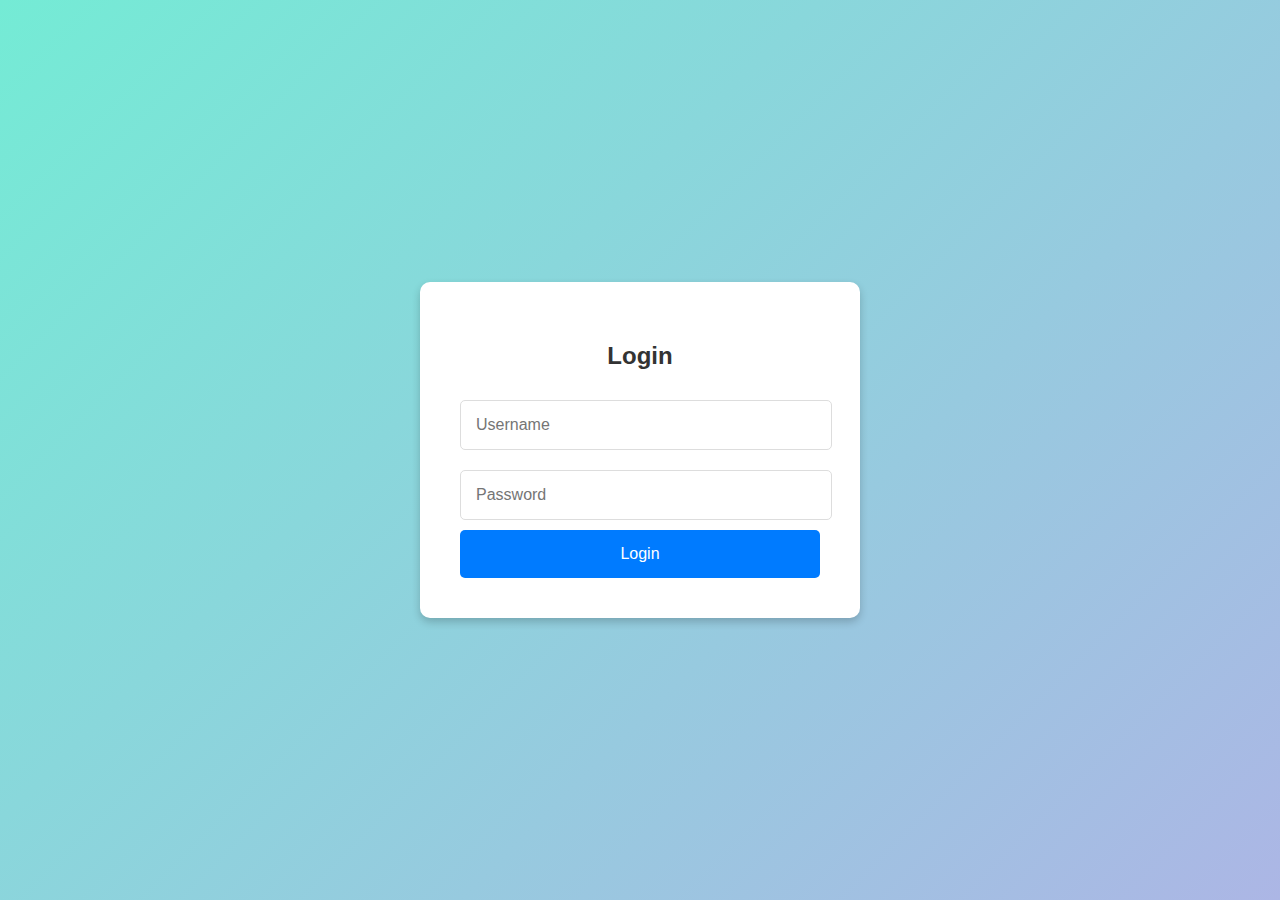
<file: index.html>
<!DOCTYPE html>
<html lang="en">
<head>
    <meta charset="UTF-8">
    <meta name="viewport" content="width=device-width, initial-scale=1.0">
    <title>Login</title>
    <link rel="stylesheet" href="style.css">
</head>
<body>
    <div class="login-container">
        <h2>Login</h2>
        <form id="loginForm">
            <input type="text" id="username" placeholder="Username" required>
            <input type="password" id="password" placeholder="Password" required>
            <button type="submit">Login</button>
            <p class="error-message" id="error-message">Invalid username or password</p>
        </form>
    </div>

    <script>
        document.getElementById('loginForm').addEventListener('submit', function(event) {
            event.preventDefault();
            const username = document.getElementById('username').value;
            const password = document.getElementById('password').value;
            const errorMessage = document.getElementById('error-message');

            if (username === 'Admin' && password === 'admin') {
                window.location.href = 'admin_dashboard.html';
            } else if (username === 'User' && password === 'user') {
                window.location.href = 'user_dashboard.html';
            } else {
                errorMessage.style.display = 'block';
            }
        });
    </script>
</body>
</html>
</file>
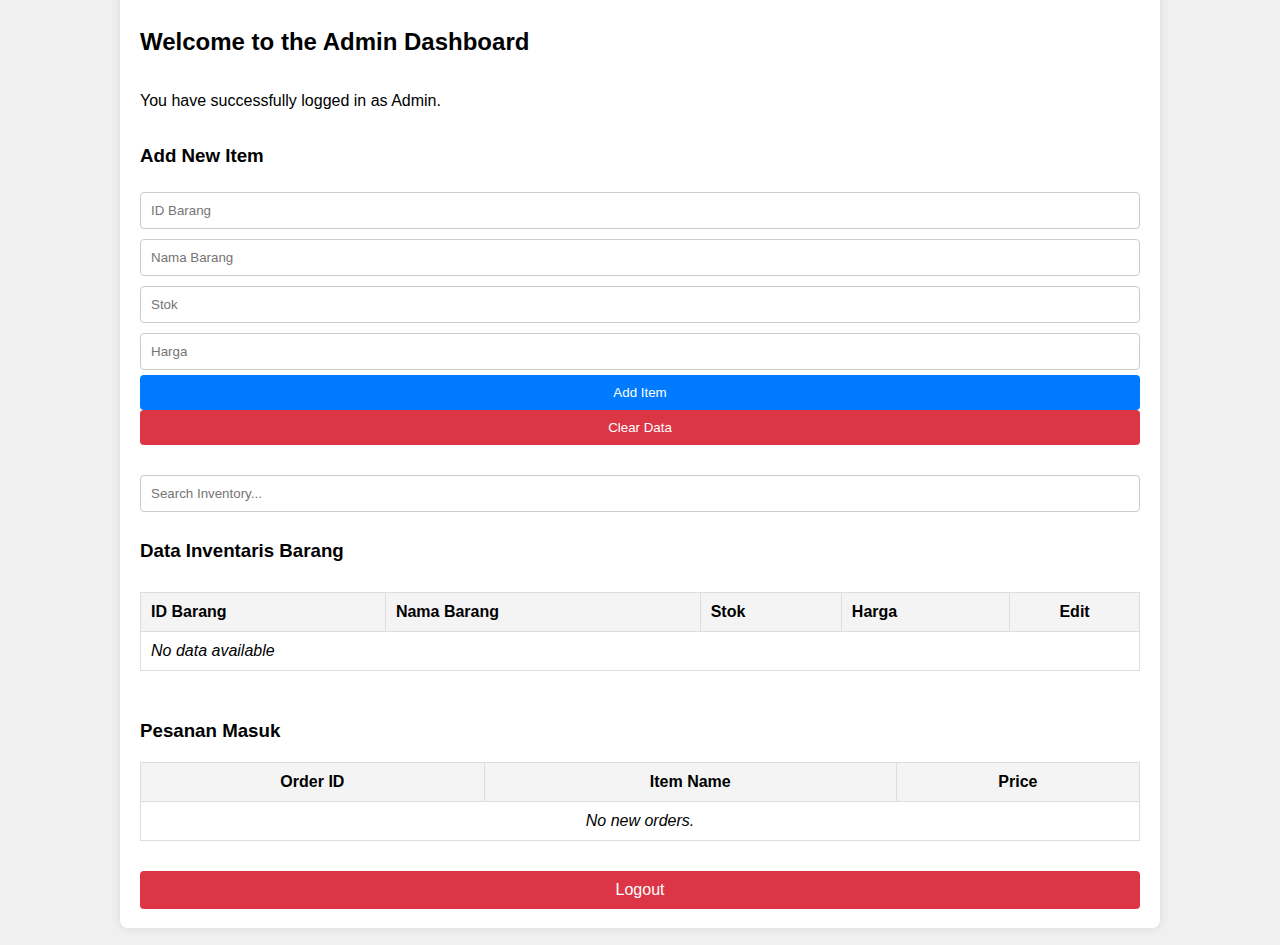
<file: admin_dashboard.html>
<!DOCTYPE html>
<html lang="en">
<head>
    <meta charset="UTF-8">
    <meta name="viewport" content="width=device-width, initial-scale=1.0">
    <title>Admin Dashboard</title>
    <link rel="stylesheet" href="admin.css">
</head>
<body>
    <div class="dashboard-container admin">
        <h2>Welcome to the Admin Dashboard</h2>
        <p>You have successfully logged in as Admin.</p>

        <div class="add-item-form">
            <h3>Add New Item</h3>
            <form id="addItemForm">
                <input type="text" id="itemId" placeholder="ID Barang" required>
                <input type="text" id="itemName" placeholder="Nama Barang" required>
                <input type="number" id="itemStock" placeholder="Stok" required>
                <input type="number" id="itemPrice" placeholder="Harga" required>
                <button type="submit">Add Item</button>
            </form>
            <button id="clearData">Clear Data</button>
        </div>

        <input type="text" id="search" placeholder="Search Inventory..." onkeyup="searchTable()">
        <h3>Data Inventaris Barang</h3>
        <table>
            <thead>
                <tr>
                    <th>ID Barang</th>
                    <th>Nama Barang</th>
                    <th>Stok</th>
                    <th>Harga</th>
                    <th class="edit">Edit</th>
                </tr>
            </thead>
            <tbody id="inventoryTable">
                <tr class="no-data" id="noDataRow">
                    <td colspan="5">No data available</td>
                </tr>
            </tbody>
        </table>
        
        <div class="notifications-container">
            <h3>Pesanan Masuk</h3>
            <table id="notificationsTable">
                <thead>
                    <tr>
                        <th>Order ID</th>
                        <th>Item Name</th>
                        <th>Price</th>
                    </tr>
                </thead>
                <tbody id="notificationsList">
                    <tr class="no-data">
                        <td colspan="4">No new orders.</td>
                    </tr>
                </tbody>
            </table>
        </div>
        
        <a href="index.html" class="logout">Logout</a>
        <br><br>
    </div>

    <script>
        document.addEventListener("DOMContentLoaded", function() {
            loadTableData();
            loadNotifications();
    
            document.getElementById('addItemForm').addEventListener('submit', function(event) {
                event.preventDefault();
                addItem();
            });
    
            document.getElementById('clearData').addEventListener('click', function() {
                clearData();
            });
    
            setInterval(loadNotifications, 5000); // Check for new notifications every 5 seconds
        });

        function addItem() {
            const id = document.getElementById('itemId').value;
            const name = document.getElementById('itemName').value;
            const stock = document.getElementById('itemStock').value;
            const price = document.getElementById('itemPrice').value;
            if (id && name && stock && price) {
                const data = JSON.parse(localStorage.getItem('inventoryData') || '[]');
                if (data.some(item => item.id === id)) {
                    alert('ID Barang already exists.');
                    return;
                }
    
                const item = {
                    id: id,
                    name: name,
                    stock: stock,
                    price: price
                };
                data.push(item);
                localStorage.setItem('inventoryData', JSON.stringify(data));
    
                const table = document.getElementById('inventoryTable');
                const noDataRow = document.getElementById('noDataRow');
                const row = document.createElement('tr');
                row.innerHTML = `
                    <td>${item.id}</td>
                    <td>${item.name}</td>
                    <td>${item.stock}</td>
                    <td>${formatPrice(item.price)}</td>
                    <td class="edit"><button class="edit-btn" onclick="editItem('${item.id}')">Edit</button></td>
                `;
                table.appendChild(row);
                noDataRow.style.display = 'none'; // Hide 'No data available' row
                document.getElementById('addItemForm').reset(); // Clear the form
            } else {
                alert('Please fill out all fields.');
            }
        }
    
        function formatPrice(price) {
            return `Rp ${parseInt(price).toLocaleString('id-ID')}`;
        }
    
        function saveTableData() {
            const table = document.getElementById('inventoryTable');
            const rows = table.getElementsByTagName('tr');
            let data = [];
    
            for (let i = 0; i < rows.length; i++) {
                const cells = rows[i].getElementsByTagName('td');
                if (cells.length > 0 && cells[0].textContent.trim() !== '') {
                    data.push({
                        id: cells[0].textContent,
                        name: cells[1].textContent,
                        stock: cells[2].textContent,
                        price: cells[3].textContent.replace('Rp ', '').replace(',', '')
                    });
                }
            }
    
            localStorage.setItem('inventoryData', JSON.stringify(data));
        }
    
        function loadTableData() {
            const data = localStorage.getItem('inventoryData');
            const noDataRow = document.getElementById('noDataRow');
            if (data) {
                const inventory = JSON.parse(data);
                const table = document.getElementById('inventoryTable');
    
                table.innerHTML = ''; // Clear the table
    
                if (inventory.length === 0) {
                    noDataRow.style.display = 'table-row'; // Show 'No data available' row
                } else {
                    noDataRow.style.display = 'none'; // Hide 'No data available' row
                    inventory.forEach(item => {
                        const row = document.createElement('tr');
                        row.innerHTML = `
                            <td>${item.id}</td>
                            <td>${item.name}</td>
                            <td>${item.stock}</td>
                            <td>${formatPrice(item.price)}</td>
                            <td class="edit"><button class="edit-btn" onclick="editItem('${item.id}')">Edit</button></td>
                        `;
                        table.appendChild(row);
                    });
                }
            } else {
                noDataRow.style.display = 'table-row'; // Show 'No data available' row if no data
            }
        }
    
        function searchTable() {
            const input = document.getElementById('search');
            const filter = input.value.toLowerCase();
            const table = document.getElementById('inventoryTable');
            const tr = table.getElementsByTagName('tr');
            const noDataRow = document.getElementById('noDataRow');
    
            let hasVisibleRows = false;
    
            for (let i = 0; i < tr.length; i++) {
                const id = tr[i].getElementsByTagName('td')[0]?.textContent.toLowerCase() || '';
                const name = tr[i].getElementsByTagName('td')[1]?.textContent.toLowerCase() || '';
                if (id.indexOf(filter) > -1 || name.indexOf(filter) > -1) {
                    tr[i].style.display = '';
                    hasVisibleRows = true;
                } else {
                    tr[i].style.display = 'none';
                }
            }
    
            noDataRow.style.display = hasVisibleRows ? 'none' : 'table-row';
        }
    
        function clearData() {
            localStorage.removeItem('inventoryData');
            const table = document.getElementById('inventoryTable');
            table.innerHTML = `
                <tr class="no-data" id="noDataRow">
                    <td colspan="5">No data available</td>
                </tr>
            `;
            alert('All data has been cleared.');
        }
    
        function loadNotifications() {
            const notifications = JSON.parse(localStorage.getItem('adminNotifications')) || [];
            const notificationsTable = document.getElementById('notificationsTable');
            const noDataRow = notificationsTable.querySelector('.no-data');
    
            if (notifications.length === 0) {
                noDataRow.style.display = 'table-row';
                noDataRow.innerHTML = '<td colspan="4">No new orders.</td>';
            } else {
                noDataRow.style.display = 'none';
                const tbody = notificationsTable.querySelector('tbody');
                tbody.innerHTML = ''; // Clear previous rows
    
                notifications.forEach((notification, index) => {
                    const row = document.createElement('tr');
                    row.innerHTML = `
                        <td>${notification.id}</td>
                        <td>${notification.name}</td>
                        <td>${formatPrice(notification.price)}</td>
                    `;
                    tbody.appendChild(row);
                });
            }
        }
    
        function removeNotification(index) {
            const notifications = JSON.parse(localStorage.getItem('adminNotifications')) || [];
            if (index >= 0 && index < notifications.length) {
                const notification = notifications[index];
                notifications.splice(index, 1);
                localStorage.setItem('adminNotifications', JSON.stringify(notifications));
    
                // Remove from cart on the user's side
                removeFromCartById(notification.id);
    
                loadNotifications(); // Refresh the notifications list
            } else {
                console.error('Invalid notification index:', index);
            }
        }
    
        function removeFromCartById(id) {
            const cartItems = JSON.parse(localStorage.getItem('cartItems')) || [];
            const updatedCartItems = cartItems.filter(item => item.id !== id);
            localStorage.setItem('cartItems', JSON.stringify(updatedCartItems));
            // Update cart counter and display
            updateCartCounter();
            updateCart();
        }

        function editItem(itemId) {
            const data = JSON.parse(localStorage.getItem('inventoryData') || '[]');
            const item = data.find(i => i.id === itemId);
            
            if (item) {
                // Fill the form with the item's data for editing
                document.getElementById('itemId').value = item.id;
                document.getElementById('itemName').value = item.name;
                document.getElementById('itemStock').value = item.stock;
                document.getElementById('itemPrice').value = item.price;

                // Change the button text to "Update Item" and add an event listener
                const submitButton = document.querySelector('#addItemForm button[type="submit"]');
                submitButton.textContent = 'Update Item';
                submitButton.onclick = function() {
                    updateItem(itemId);
                };
            } else {
                alert('Item not found.');
            }
        }

        function updateItem(originalId) {
            const id = document.getElementById('itemId').value;
            const name = document.getElementById('itemName').value;
            const stock = document.getElementById('itemStock').value;
            const price = document.getElementById('itemPrice').value;

            if (id && name && stock && price) {
                let data = JSON.parse(localStorage.getItem('inventoryData') || '[]');
                const index = data.findIndex(item => item.id === originalId);

                if (index !== -1) {
                    data[index] = {
                        id: id,
                        name: name,
                        stock: stock,
                        price: price
                    };
                    localStorage.setItem('inventoryData', JSON.stringify(data));
    
                    // Update the table
                    loadTableData();
    
                    // Reset the form
                    document.getElementById('addItemForm').reset();
                    document.querySelector('#addItemForm button[type="submit"]').textContent = 'Add Item';
                } else {
                    alert('Item not found.');
                }
            } else {
                alert('Please fill out all fields.');
            }
        }
    </script>
</body>
</html>
</file>
<file: style.css>
body {
    font-family: Arial, sans-serif;
    display: flex;
    justify-content: center;
    align-items: center;
    height: 100vh;
    background: linear-gradient(135deg, #74ebd5, #acb6e5);
    margin: 0;
}
.login-container {
    background-color: #fff;
    padding: 40px;
    border-radius: 10px;
    box-shadow: 0 4px 8px rgba(0, 0, 0, 0.2);
    width: 100%;
    max-width: 360px;
    text-align: center;
}
.login-container h2 {
    margin-bottom: 20px;
    color: #333;
}
input[type="text"], input[type="password"] {
    width: calc(100% - 20px);
    padding: 15px;
    margin: 10px 0;
    border: 1px solid #ddd;
    border-radius: 5px;
    font-size: 16px;
}
button {
    padding: 15px;
    background-color: #007bff;
    color: #fff;
    border: none;
    border-radius: 5px;
    cursor: pointer;
    width: 100%;
    font-size: 16px;
    transition: background-color 0.3s ease;
}
button:hover {
    background-color: #0056b3;
}
.error-message {
    color: #dc3545;
    margin: 10px 0;
    display: none;
}
</file>
<file: admin.css>
body {
    font-family: Arial, sans-serif;
    display: flex;
    justify-content: center;
    align-items: center;
    height: 100vh;
    background-color: #f0f0f0;
}

.dashboard-container {
    background-color: #fff;
    padding: 20px;
    border-radius: 8px;
    box-shadow: 0 0 10px rgba(0, 0, 0, 0.1);
    width: 90%;
    max-width: 1000px;
    display: flex;
    flex-direction: column;
    height: 100%;
    position: relative;
}

.dashboard-container h2, .dashboard-container h3 {
    margin-bottom: 20px;
}

.add-item-form {
    margin-bottom: 20px;
}

.add-item-form input {
    width: calc(100% - 22px);
    padding: 10px;
    margin: 5px 0;
    border: 1px solid #ccc;
    border-radius: 4px;
}

.add-item-form button {
    padding: 10px;
    background-color: #007bff;
    color: #fff;
    border: none;
    border-radius: 4px;
    cursor: pointer;
    width: 100%;
}

.add-item-form button:hover {
    background-color: #0056b3;
}

button#clearData {
    background-color: #dc3545;
}

button#clearData:hover {
    background-color: #c82333;
}

input#search {
    width: calc(100% - 22px);
    padding: 10px;
    margin: 10px 0;
    border: 1px solid #ccc;
    border-radius: 4px;
}

table {
    width: 100%;
    border-collapse: collapse;
    margin: 10px 0;
}

table, th, td {
    border: 1px solid #ddd;
}

th, td {
    padding: 10px;
    text-align: left;
}

thead {
    background-color: #f4f4f4;
}

tr:nth-child(even) {
    background-color: #f9f9f9;
}

tr:hover {
    background-color: #e9e9e9;
}

.edit {
    text-align: center;
}

.edit button {
    padding: 5px 10px;
    background-color: #28a745;
    color: #fff;
    border: none;
    border-radius: 4px;
    cursor: pointer;
}

.edit button:hover {
    background-color: #218838;
}

.no-data {
    text-align: center;
    font-style: italic;
}

.notifications-container {
    margin-top: 20px;
}

.notifications-container table {
    margin-top: 0;
}

.notifications-container th, .notifications-container td {
    text-align: center;
}

a.logout {
    display: block;
    margin-top: 20px;
    padding: 10px;
    background-color: #dc3545;
    color: #fff;
    text-align: center;
    text-decoration: none;
    border-radius: 4px;
}

a.logout:hover {
    background-color: #c82333;
}
</file>
